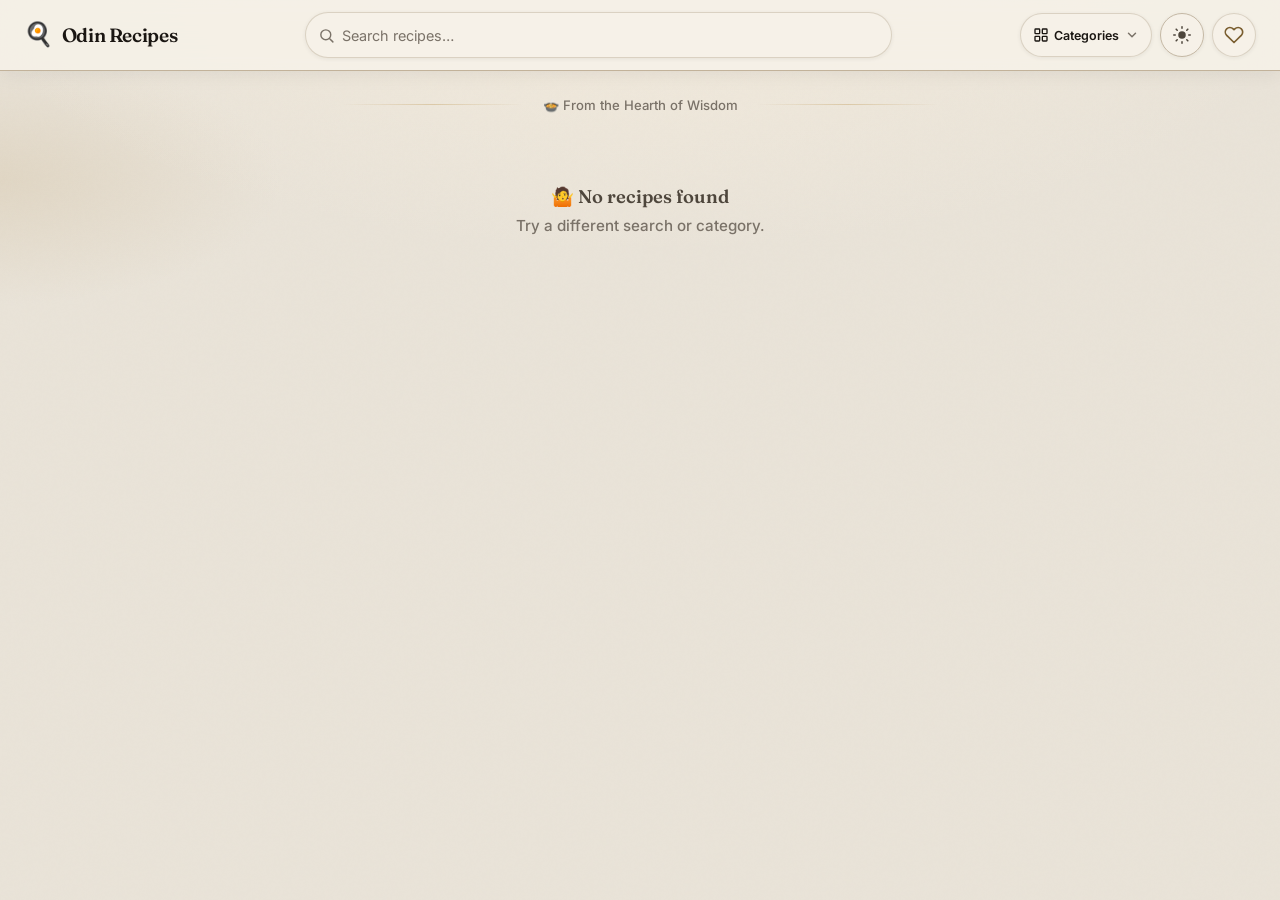
<file: index.html>
<!DOCTYPE html>
<html lang="en">

<head>
    <meta charset="UTF-8">
    <meta name="viewport" content="width=device-width, initial-scale=1.0">
    <meta name="color-scheme" content="light dark">
    <title>Odin Recipes</title>
    <link rel="icon" href="data:image/svg+xml,%3Csvg xmlns='http://www.w3.org/2000/svg' viewBox='0 0 100 100'%3E%3Ctext x='50%25' y='55%25' dominant-baseline='central' text-anchor='middle' font-size='90'%3E🍲%3C/text%3E%3C/svg%3E">
    <link rel="preconnect" href="https://fonts.googleapis.com">
    <link rel="preconnect" href="https://fonts.gstatic.com" crossorigin>
    <link href="https://fonts.googleapis.com/css2?family=Fraunces:opsz,wght@9..144,500;9..144,600;9..144,700&family=Inter:wght@400;500;600;700&display=swap" rel="stylesheet">
    <link rel="stylesheet" href="css/style.css">
</head>

<body>
    <a class="skip-link" href="#recipes-container">Skip to recipes</a>

    <header class="main-header">
        <div class="header-shell">
            <div class="top-bar">
                <a href="./" class="brand" aria-label="Odin Recipes — home">
                    <span class="brand-icon" aria-hidden="true">🍳</span>
                    <span class="brand-text">Odin Recipes</span>
                </a>

                <form class="search-with-categories" role="search" aria-label="Recipe search">
                    <label for="search-input" class="visually-hidden">Search recipes</label>
                    <span class="search-field-icon" aria-hidden="true">
                        <svg width="17" height="17" viewBox="0 0 24 24" fill="none" stroke="currentColor" stroke-width="2" stroke-linecap="round" stroke-linejoin="round">
                            <circle cx="11" cy="11" r="7"></circle>
                            <line x1="16.5" y1="16.5" x2="21" y2="21"></line>
                        </svg>
                    </span>
                    <input type="search" id="search-input" class="nav-search"
                           placeholder="Search recipes…" autocomplete="off" enterkeyhint="search">
                </form>

                <nav class="header-actions" aria-label="Site actions">
                    <div class="categories-menu">
                        <button id="categories-toggle" class="categories-toggle" type="button"
                                aria-label="Filter by category" aria-expanded="false" aria-controls="category-panel"
                                aria-haspopup="menu" title="Select category">
                            <span class="cat-icon" aria-hidden="true">
                                <svg width="18" height="18" viewBox="0 0 24 24" fill="none" stroke="currentColor" stroke-width="2" stroke-linecap="round" stroke-linejoin="round">
                                    <rect x="3" y="3" width="7" height="7" rx="1"></rect>
                                    <rect x="14" y="3" width="7" height="7" rx="1"></rect>
                                    <rect x="14" y="14" width="7" height="7" rx="1"></rect>
                                    <rect x="3" y="14" width="7" height="7" rx="1"></rect>
                                </svg>
                            </span>
                            <span class="cat-text">Categories</span>
                            <span class="cat-chevron" aria-hidden="true">
                                <svg width="14" height="14" viewBox="0 0 24 24" fill="none" stroke="currentColor" stroke-width="2.5" stroke-linecap="round" stroke-linejoin="round">
                                    <polyline points="6 9 12 15 18 9"></polyline>
                                </svg>
                            </span>
                        </button>

                        <div id="category-panel" class="category-popover" aria-hidden="true">
                            <p class="category-popover-title">Filter by category</p>
                            <div id="dropdown-category-list" class="category-popover-list" role="menu"></div>
                        </div>
                    </div>

                    <button id="theme-toggle" class="theme-toggle" type="button" aria-label="Toggle dark mode">
                        <span class="sun-icon">
                            <svg width="18" height="18" viewBox="0 0 24 24" fill="none" stroke="currentColor" stroke-width="2" stroke-linecap="round" stroke-linejoin="round">
                                <circle cx="12" cy="12" r="5" fill="currentColor" stroke="none"></circle>
                                <line x1="12" y1="1" x2="12" y2="3"></line>
                                <line x1="12" y1="21" x2="12" y2="23"></line>
                                <line x1="4.22" y1="4.22" x2="5.64" y2="5.64"></line>
                                <line x1="18.36" y1="18.36" x2="19.78" y2="19.78"></line>
                                <line x1="1" y1="12" x2="3" y2="12"></line>
                                <line x1="21" y1="12" x2="23" y2="12"></line>
                                <line x1="4.22" y1="19.78" x2="5.64" y2="18.36"></line>
                                <line x1="18.36" y1="5.64" x2="19.78" y2="4.22"></line>
                            </svg>
                        </span>
                        <span class="moon-icon">
                            <svg width="18" height="18" viewBox="0 0 24 24" fill="currentColor">
                                <path d="M21 12.79A9 9 0 1 1 11.21 3 7 7 0 0 0 21 12.79z"></path>
                            </svg>
                        </span>
                    </button>

                    <!-- Favorites (icon only with notification) -->
                    <button id="favorites-toggle" class="favorites-toggle" type="button"
                            aria-label="Jump to favorites" aria-pressed="false" title="Favorites">
                        <svg class="favorites-toggle-icon" viewBox="0 0 24 24" aria-hidden="true">
                            <defs>
                                <linearGradient id="favorite-heart-gradient" x1="0" y1="0" x2="1" y2="1">
                                    <stop offset="0%" stop-color="#C9A45C" />
                                    <stop offset="55%" stop-color="#8A6B2E" />
                                    <stop offset="100%" stop-color="#5C3232" />
                                </linearGradient>
                            </defs>
                            <path class="heart-fill"
                                d="M20.8 4.6a5.5 5.5 0 0 0-7.8 0L12 5.6l-1-1a5.5 5.5 0 0 0-7.8 7.8l1 1L12 21l7.8-7.6 1-1a5.5 5.5 0 0 0 0-7.8z" />
                            <path class="heart-stroke"
                                d="M20.8 4.6a5.5 5.5 0 0 0-7.8 0L12 5.6l-1-1a5.5 5.5 0 0 0-7.8 7.8l1 1L12 21l7.8-7.6 1-1a5.5 5.5 0 0 0 0-7.8z" />
                        </svg>
                        <span id="favorites-count" class="fav-count"></span>
                    </button>
                </nav>
            </div>
        </div>
    </header>

    <div id="category-backdrop" class="category-backdrop" aria-hidden="true"></div>

    <div class="sacred-ledger" aria-hidden="true">
        <div class="sacred-ledger-inner">
            <span class="ledger-rule"></span>
            <p class="ledger-motto">🍲 From the Hearth of Wisdom</p>
            <span class="ledger-rule"></span>
        </div>
    </div>

    <section id="favorites-section" class="favorites-section" aria-label="Favorites">
        <p id="favorites-empty" class="favorites-empty">No kept recipes upon the hearth.</p>
        <div id="favorites-container" class="recipes-grid favorites-grid" aria-label="Favorite recipes"></div>
    </section>

    <div id="recipes-container" class="recipes-grid">
        <p class="ledger-loading">🍳 Gathering recipes…</p>
    </div>

    <div class="load-more-container">
        <button id="load-more-btn" class="load-more-btn">
            Load More
        </button>
    </div>

    <!-- Recipe Modal -->
    <div id="recipe-modal" class="modal" aria-hidden="true">
        <div class="modal-content" role="dialog" aria-modal="true" aria-labelledby="recipe-modal-title">
            <div id="recipe-details"></div>
        </div>
    </div>

    <script type="module" src="js/app.js"></script>
</body>

</html>
</file>
<file: css/style.css>
@import url('./base/base.css');
@import url('./ui/header.css');
@import url('./ui/categories.css');
@import url('./ui/cards.css');
@import url('./ui/modal.css');
@import url('./ui/detail.css');
@import url('./ui/detail-actions.css');
@import url('./utilities/responsive.css');
@import url('./utilities/print.css');
</file>
